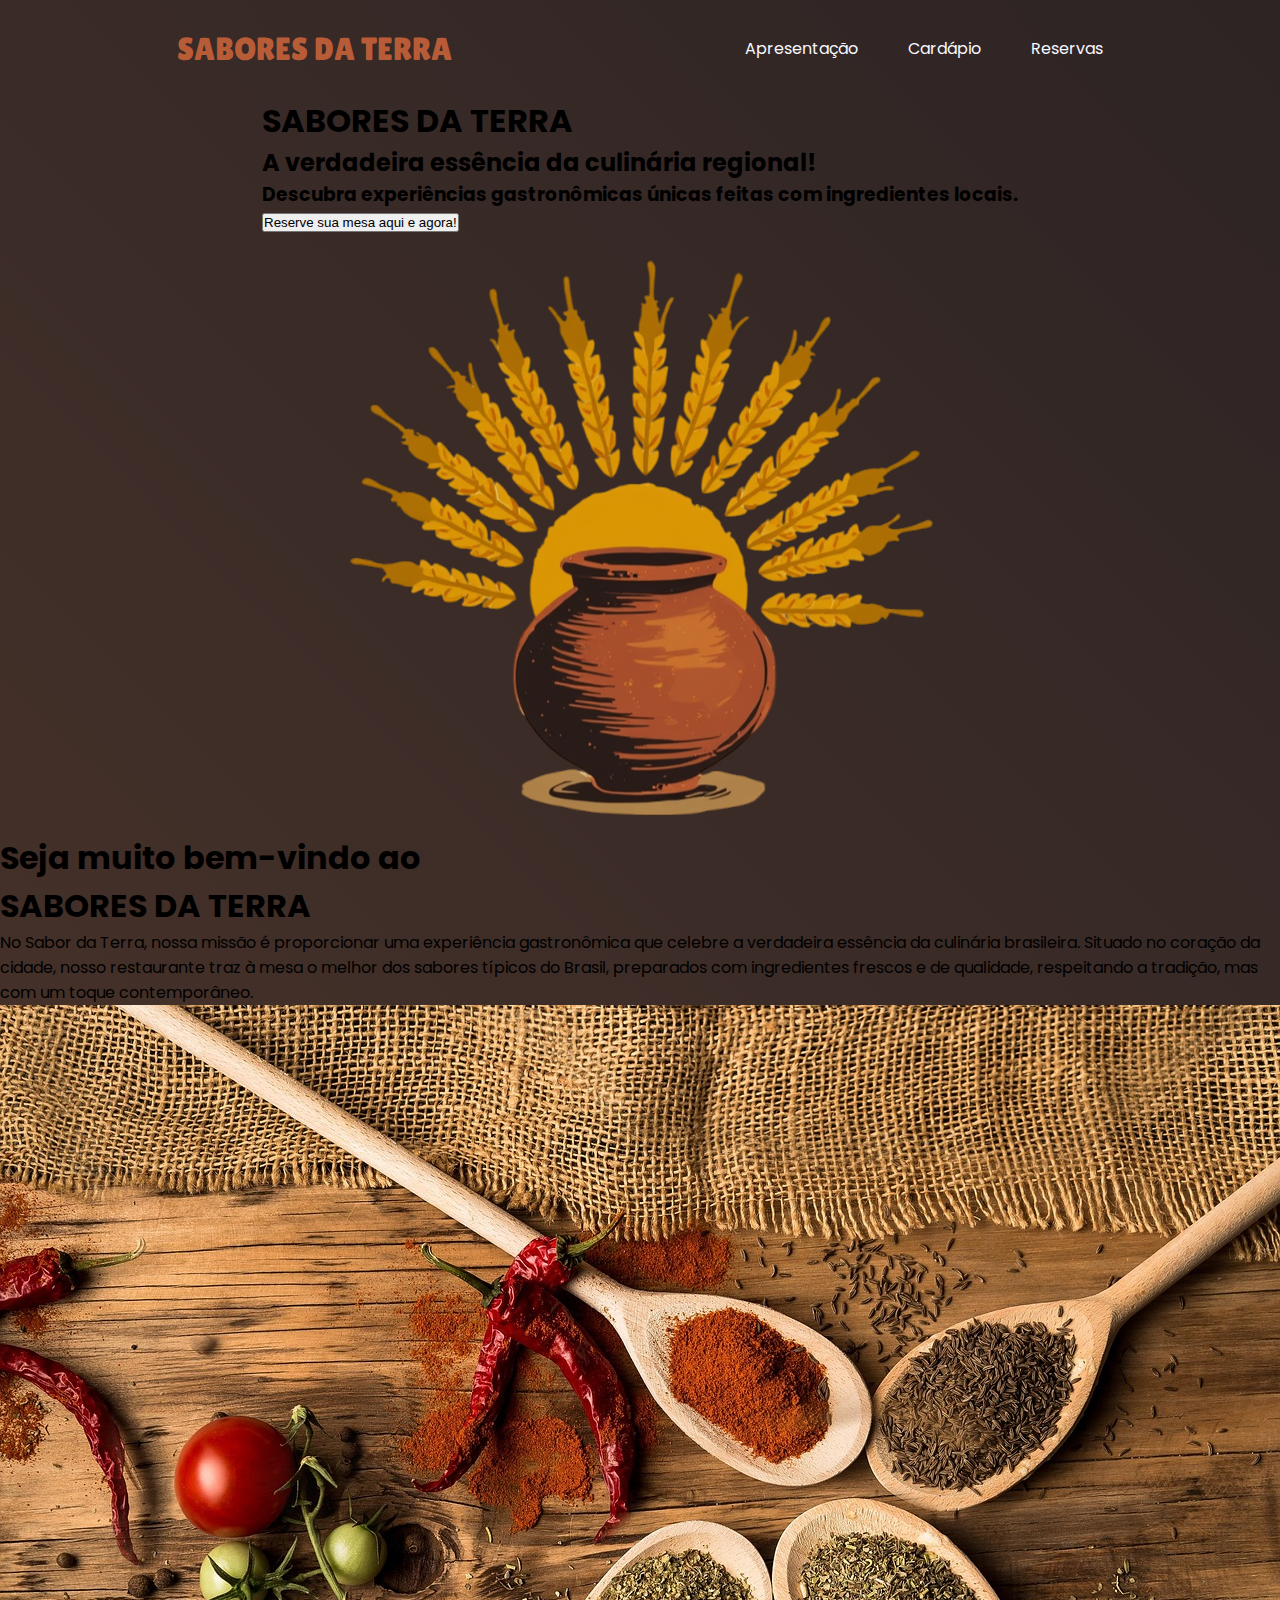
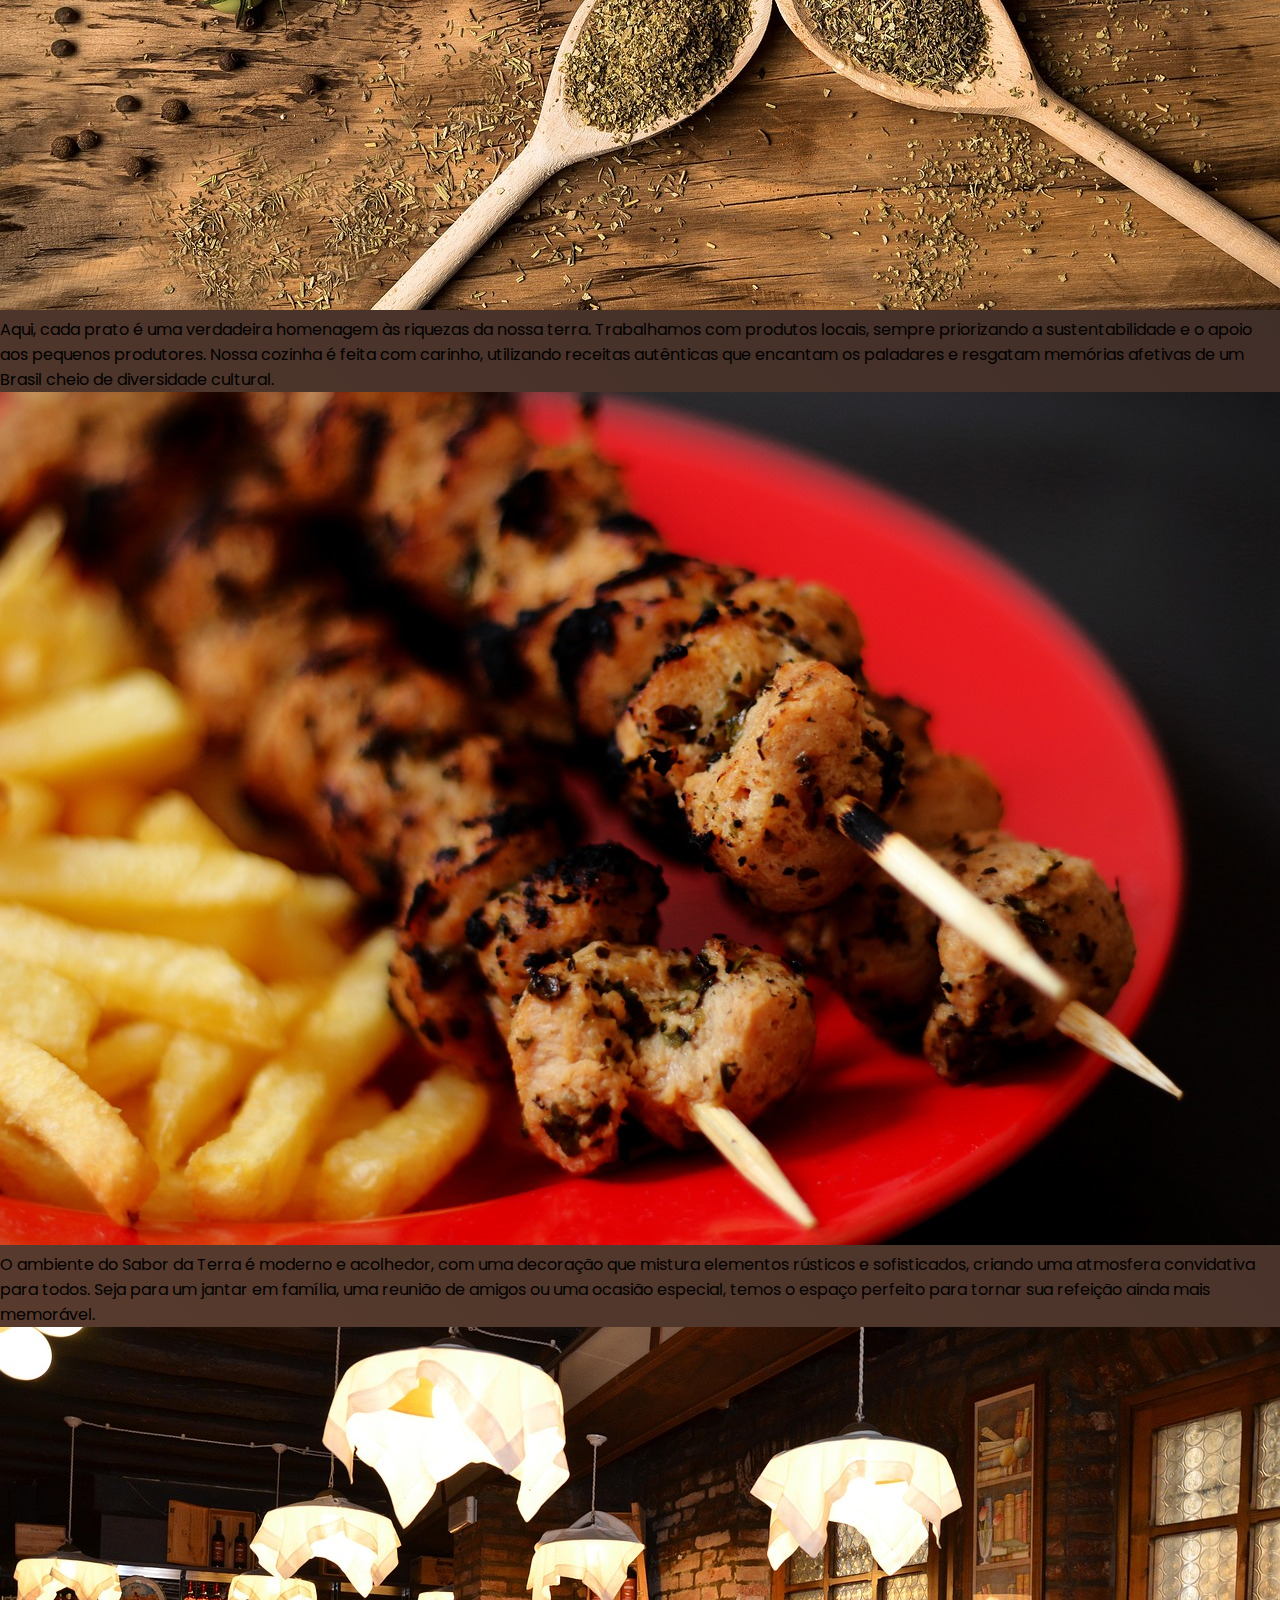
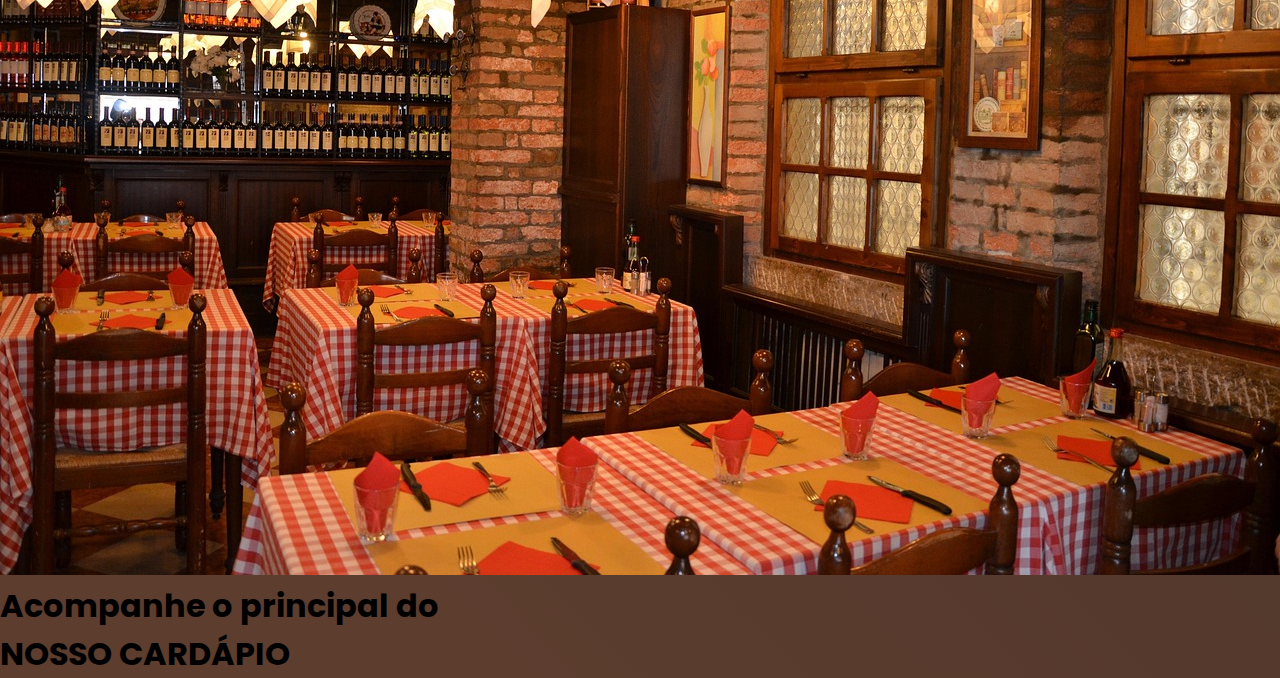
<file: Sabores_da_Terra/index.html>
<!DOCTYPE html>
<html lang="pt-BR">

<head>
    <meta charset="UTF-8">
    <meta name="viewport" content="width=device-width, initial-scale=1.0">
    <title>Sabores da Terra</title>
    <link rel="stylesheet" href="styles.css">
</head>

<body>

    <header class="cabeçalho">
        <h1>SABORES DA TERRA</h1>
        
        <nav class="menu">

            <ul class="menu-itens">
                <li><a href="#apresentação">Apresentação</a></li>

                <li><a href="#cardápio">Cardápio</a></li>

                <li><a href="#reservas">Reservas</a></li>
            </ul>

        </nav>

    </header>


    <main>

        <section id="hero" class=hero>

            <div class="hero-texto">
                <h1>SABORES DA TERRA</h1>

                <h2>A verdadeira essência da culinária regional!</h2>

                <h3>Descubra experiências gastronômicas únicas feitas com ingredientes locais.</h3>

                <button>Reserve sua mesa aqui e agora!</button>
            </div>

            <img class="hero-img" src="img/icon-logo.png" alt="Imagem da Logo Sabores da Terra">

        </section>


        <section id="apresentação" class="apresentação">

            <div class="apresentação-título">

                <h1>Seja muito bem-vindo ao</h1>
                <h1>SABORES DA TERRA</h1>

            </div>

            <div class="apresentação-porção1">

                <p>No Sabor da Terra, nossa missão é proporcionar uma experiência gastronômica que celebre a verdadeira essência da culinária brasileira. Situado no coração da cidade, nosso restaurante traz à mesa o melhor dos sabores típicos do Brasil, preparados com ingredientes frescos e de qualidade, respeitando a tradição, mas com um toque contemporâneo.</p>

                <img src="img/food-4185323_1280.jpg" alt="Foto de temperos">

            </div>

            <div class="apresentação-porção2">

                <p>Aqui, cada prato é uma verdadeira homenagem às riquezas da nossa terra. Trabalhamos com produtos locais, sempre priorizando a sustentabilidade e o apoio aos pequenos produtores. Nossa cozinha é feita com carinho, utilizando receitas autênticas que encantam os paladares e resgatam memórias afetivas de um Brasil cheio de diversidade cultural.</p>

                <img src="img/vegan-5325595_1280.jpg" alt="Foto de espetinhos">

            </div>

            <div class="apresentação-porção3">

                <p>O ambiente do Sabor da Terra é moderno e acolhedor, com uma decoração que mistura elementos rústicos e sofisticados, criando uma atmosfera convidativa para todos. Seja para um jantar em família, uma reunião de amigos ou uma ocasião especial, temos o espaço perfeito para tornar sua refeição ainda mais memorável.</p>

                <img src="img/restaurant-1343327_1280.jpg" alt="Foto do restaurante">

            </div>

        </section>


        <section id="cardápio" class="cardápio">

            <div class="cardápio-título">

                <h1>Acompanhe o principal do </h1>
                <h1>NOSSO CARDÁPIO</h1>

            </div>

    
        </section>

    </main>


    <footer>

    </footer>

</body>
</html>
</file>
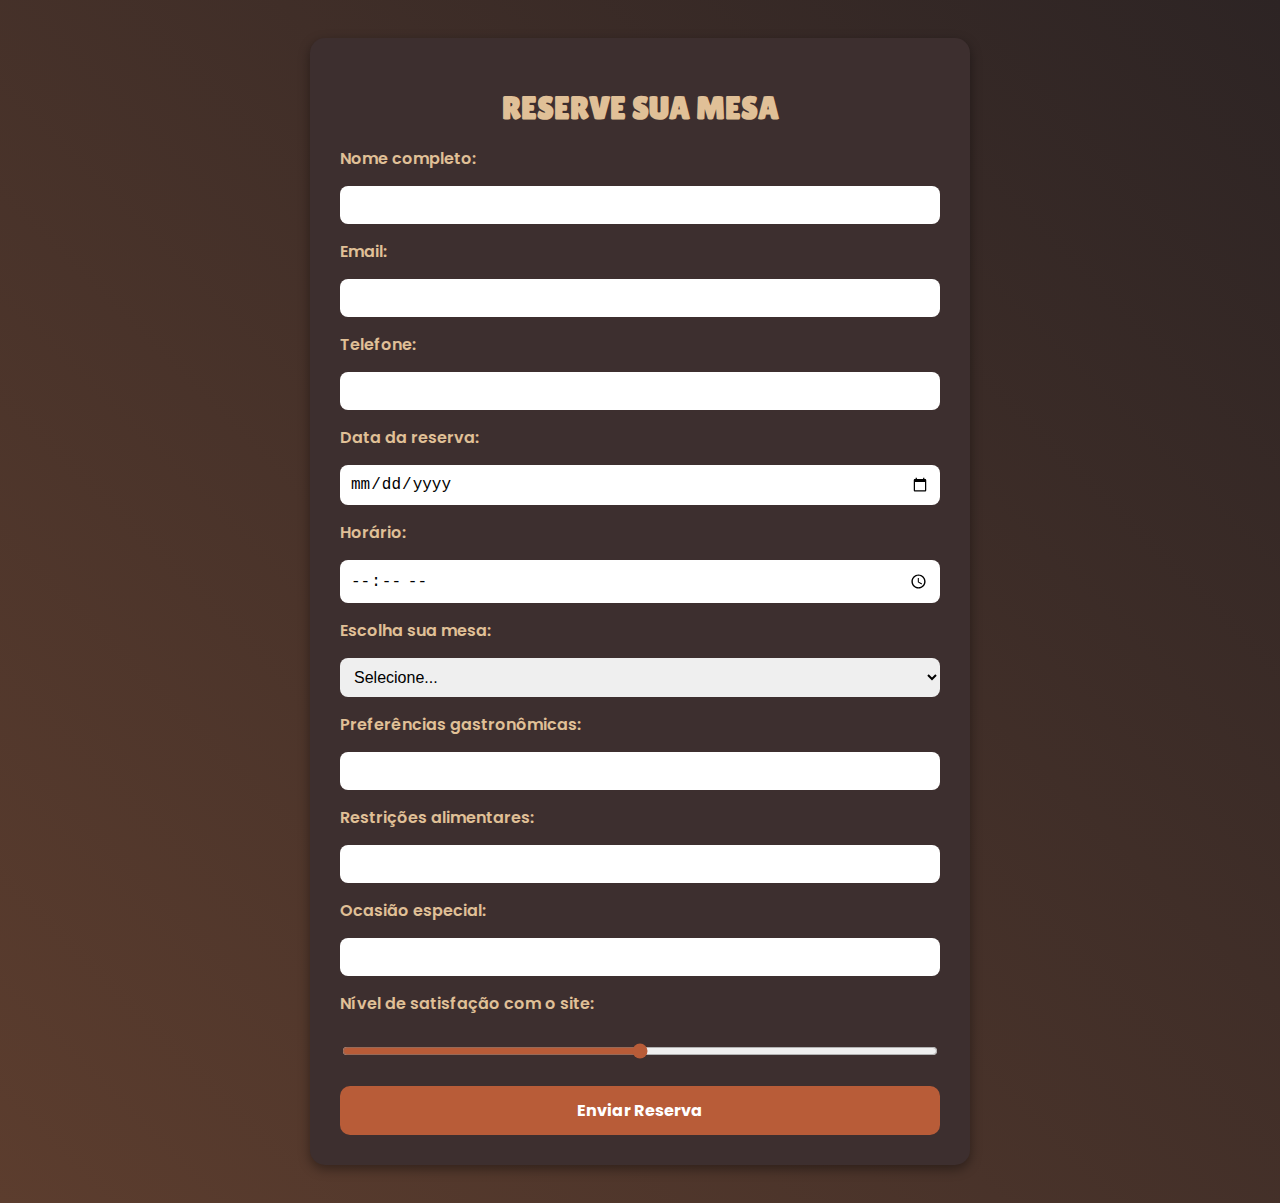
<file: formulario.html>
<!DOCTYPE html>
<html lang="pt-BR">

<head>
  <meta charset="UTF-8" />
  <meta name="viewport" content="width=device-width, initial-scale=1.0"/>
  <title>Reserva | Sabores da Terra</title>
  <link rel="stylesheet" href="formulario.css" />
</head>

<body>

  <main class="form-container">
    <h1 id="titulo-formulario">RESERVE SUA MESA</h1>

    <form id="reservaForm" novalidate>

      <label for="nome">Nome completo:</label>
      <input type="text" id="nome" name="nome" required />

      <label for="email">Email:</label>
      <input type="email" id="email" name="email" required />

      <label for="telefone">Telefone:</label>
      <input type="tel" id="telefone" name="telefone" required pattern="^\d{10,11}$" />

      <label for="data">Data da reserva:</label>
      <input type="date" id="data" name="data" required />

      <label for="horario">Horário:</label>
      <input type="time" id="horario" name="horario" required />

      <label for="mesa">Escolha sua mesa:</label>
      <select id="mesa" name="mesa" required>

        <option value="">Selecione...</option>
        <option value="janela">Mesa perto da janela</option>
        <option value="centro">Mesa central</option>
        <option value="externa">Mesa externa</option>

      </select>

      <label for="preferencias">Preferências gastronômicas:</label>
      <input type="text" id="preferencias" name="preferencias" />

      <label for="restricoes">Restrições alimentares:</label>
      <input type="text" id="restricoes" name="restricoes" />

      <label for="ocasiao">Ocasião especial:</label>
      <input type="text" id="ocasiao" name="ocasiao" />

      <label for="satisfacao">Nível de satisfação com o site:</label>
      <input type="range" id="satisfacao" name="satisfacao" min="0" max="10" />

      <button type="submit" id="botao-enviar">Enviar Reserva</button>

    </form>

  </main>
  <script src="formulario.js"></script>
  
</body>
</html>
</file>
<file: Sabores_da_Terra/styles.css>
@import url('https://fonts.googleapis.com/css2?family=Lilita+One&display=swap');

@import url('https://fonts.googleapis.com/css2?family=Lilita+One&family=Poppins:ital,wght@0,100;0,200;0,300;0,400;0,500;0,600;0,700;0,800;0,900;1,100;1,200;1,300;1,400;1,500;1,600;1,700;1,800;1,900&display=swap');

* {
    padding: 0;
    margin: 0;
    text-decoration: none;
    box-sizing: border-box;
    list-style-type: none;
}

a {
    color: inherit; 
    text-decoration: none;
}

body {
    background: linear-gradient(45deg, #5C3D2E 10%, #2D2424 100%);
    font-size: 100%;
    font-family: "Poppins", sans-serif;
    font-weight: 400;
    font-style: normal;
}


.cabeçalho
{
    display: flex;
    justify-content: space-around;
    padding: 30px;
    align-items: center;
    flex-wrap: wrap;
}

.cabeçalho h1
{
    color: #B85C38;
    font-family: "Lilita One", sans-serif;
    font-weight: 400;
    font-style: normal;
}

.menu-itens
{
    display: flex;
    justify-content: space-between;
    gap: 50px;
    color: #f8f8ff;
    flex-wrap: wrap;
}

.hero
{
    display: flex;
    justify-content: space-around;
    align-items: center;
    padding-left: 100px;
    padding-right: 100px;
    flex-wrap: wrap;
}
</file>
<file: formulario.css>
@import url('https://fonts.googleapis.com/css2?family=Lilita+One&family=Poppins:wght@400;600&display=swap');

body {
  font-family: 'Poppins', sans-serif;
  background: linear-gradient(45deg, #5C3D2E, #2D2424);
  color: #f8f8ff;
  padding: 30px;
}

.form-container {
  max-width: 600px;
  margin: auto;
  background-color: #3d2f2f;
  padding: 30px;
  border-radius: 15px;
  box-shadow: 0 4px 12px rgba(0,0,0,0.4);
}

#titulo-formulario {
  font-family: 'Lilita One', cursive;
  color: #E0C097;
  text-align: center;
  margin-bottom: 20px;
}

form {
  display: flex;
  flex-direction: column;
  gap: 15px;
}

label {
  font-weight: 600;
  color: #E0C097;
}

input, select, textarea {
  padding: 10px;
  border-radius: 8px;
  border: none;
  font-size: 1rem;
}

input[type="range"] {
  accent-color: #B85C38;
}

button {
  background-color: #B85C38;
  color: white;
  padding: 12px;
  border: none;
  border-radius: 10px;
  font-size: 1rem;
  font-weight: bold;
  cursor: pointer;
  font-family: 'Poppins', sans-serif;
}

button:hover {
  background-color: #a64d2c;
}

input:focus, select:focus {
  outline: 2px solid #E0C097;
  background-color: #4a3c3c;
}
</file>
